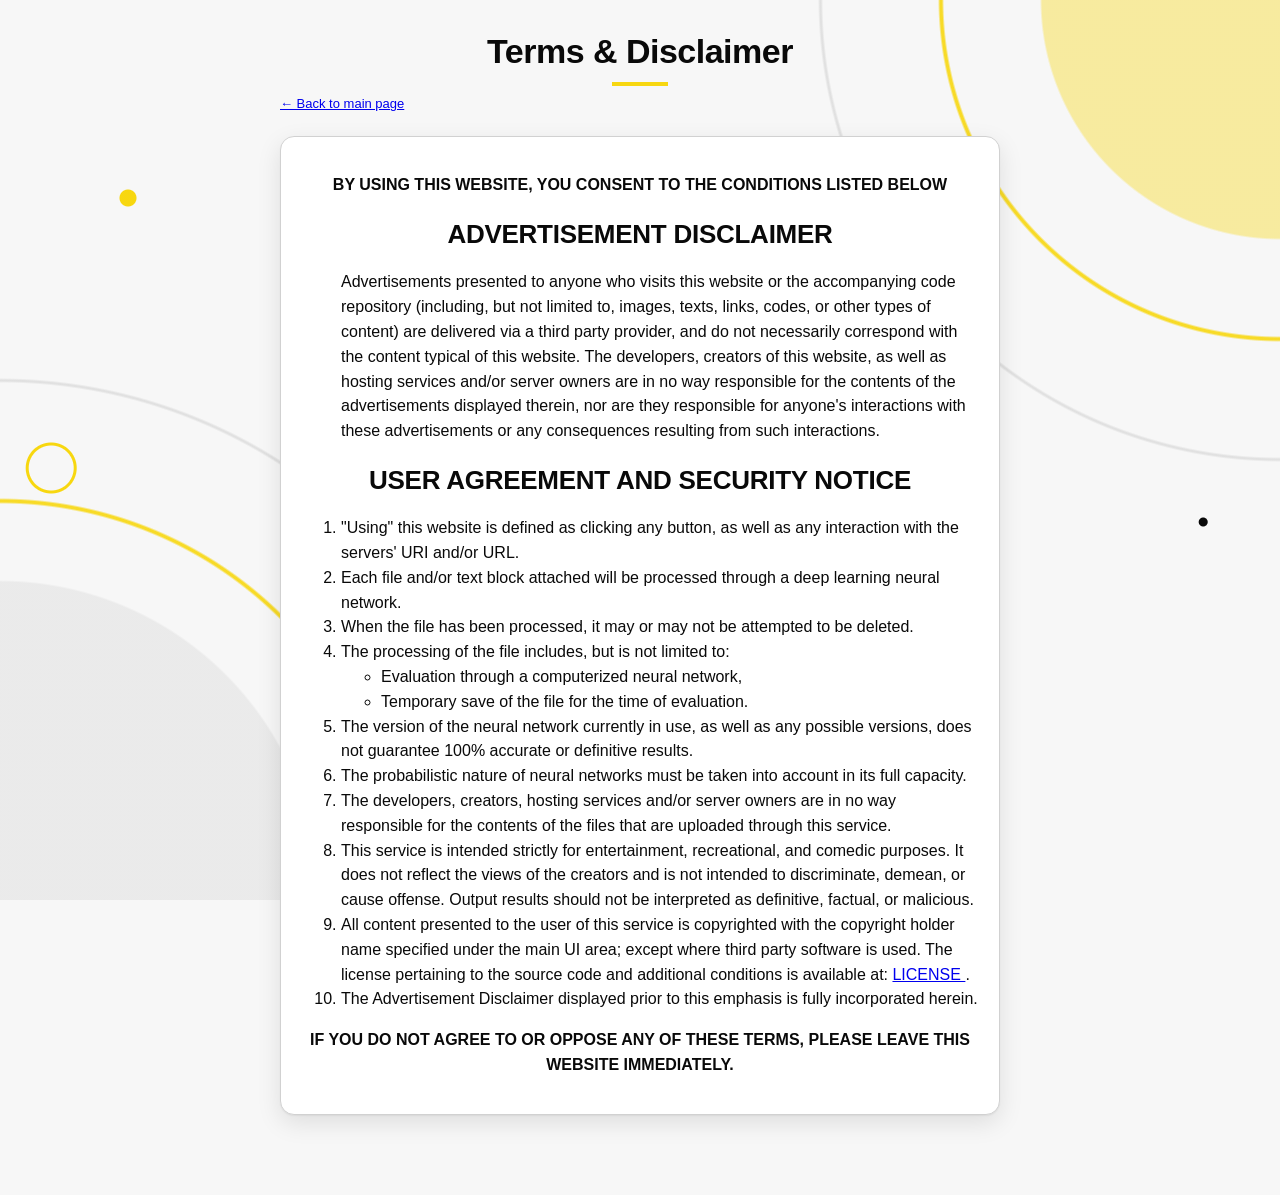
<file: local_terms.html>
<!DOCTYPE html>
<html lang="en">
<head>
    <meta charset="UTF-8">
    <meta name="viewport" content="width=device-width, initial-scale=1.0">
    <title>Terms & Disclaimer — AI text detector</title>
    <link rel="stylesheet" href="./main.css">

    <!--FAVICONS-->
    <link rel="icon" type="image/x-icon" href="/images/favicon.ico?v=1" sizes="any">
    <link rel="icon" type="image/svg+xml" href="/images/favicon.svg?v=1">
    <link rel="icon" type="image/png" sizes="96x96" href="/images/favicon-96x96.png?v=1">
    <link rel="apple-touch-icon" href="/images/apple-touch-icon.png?v=1">
    <link rel="manifest" href="/images/site.webmanifest?v=1">
</head>
<body>
<main class="wrap">
    <header>
        <h1>Terms &amp; Disclaimer</h1>
        <p class="sub"><a href="./index.html">← Back to main page</a></p>
    </header>

    <section class="panel">
        <p class="notice"><strong>BY USING THIS WEBSITE, YOU CONSENT TO THE CONDITIONS LISTED BELOW</strong></p>

        <h2>ADVERTISEMENT DISCLAIMER</h2>
        <ul class="emphasis">
            <li>Advertisements presented to anyone who visits this website or the accompanying code repository
                (including, but not limited to, images, texts, links, codes, or other types of content) are delivered
                via a third party provider, and do not necessarily correspond with the content typical of this website.
                The developers, creators of this website, as well as hosting services and/or server owners are in no way
                responsible for the contents of the advertisements displayed therein, nor are they responsible for
                anyone's interactions with these advertisements or any consequences resulting from such interactions.
            </li>
        </ul>

        <h2>USER AGREEMENT AND SECURITY NOTICE</h2>
        <ol>
            <li>"Using" this website is defined as clicking any button, as well as any interaction with the servers' URI
                and/or URL.
            </li>
            <li>Each file and/or text block attached will be processed through a deep learning neural network.</li>
            <li>When the file has been processed, it may or may not be attempted to be deleted.</li>
            <li>The processing of the file includes, but is not limited to:
                <ul>
                    <li>Evaluation through a computerized neural network,</li>
                    <li>Temporary save of the file for the time of evaluation.</li>
                </ul>
            </li>
            <li>The version of the neural network currently in use, as well as any possible versions, does not guarantee
                100% accurate or definitive results.
            </li>
            <li>The probabilistic nature of neural networks must be taken into account in its full capacity.</li>
            <li>The developers, creators, hosting services and/or server owners are in no way responsible for the
                contents of the files that are uploaded through this service.
            </li>
            <li>This service is intended strictly for entertainment, recreational, and comedic purposes. It does not
                reflect the views of the creators and is not intended to discriminate, demean, or cause offense. Output
                results should not be interpreted as definitive, factual, or malicious.
            </li>
            <li>All content presented to the user of this service is copyrighted with the copyright holder name
                specified under the main UI area; except where third party software is used.
                The license pertaining to the source code and additional conditions is available at:
                <a target="_blank" rel="noopener noreferrer"
                   href="https://raw.githubusercontent.com/text-prism/text-prism.github.io/refs/heads/main/LICENSE">
                    LICENSE
                </a>.
            </li>
            <li>The Advertisement Disclaimer displayed prior to this emphasis is fully incorporated herein.</li>
        </ol>

        <p class="notice"><strong>IF YOU DO NOT AGREE TO OR OPPOSE ANY OF THESE TERMS, PLEASE LEAVE THIS WEBSITE
            IMMEDIATELY.</strong></p>
    </section>
</main>
</body>
</html>
</file>
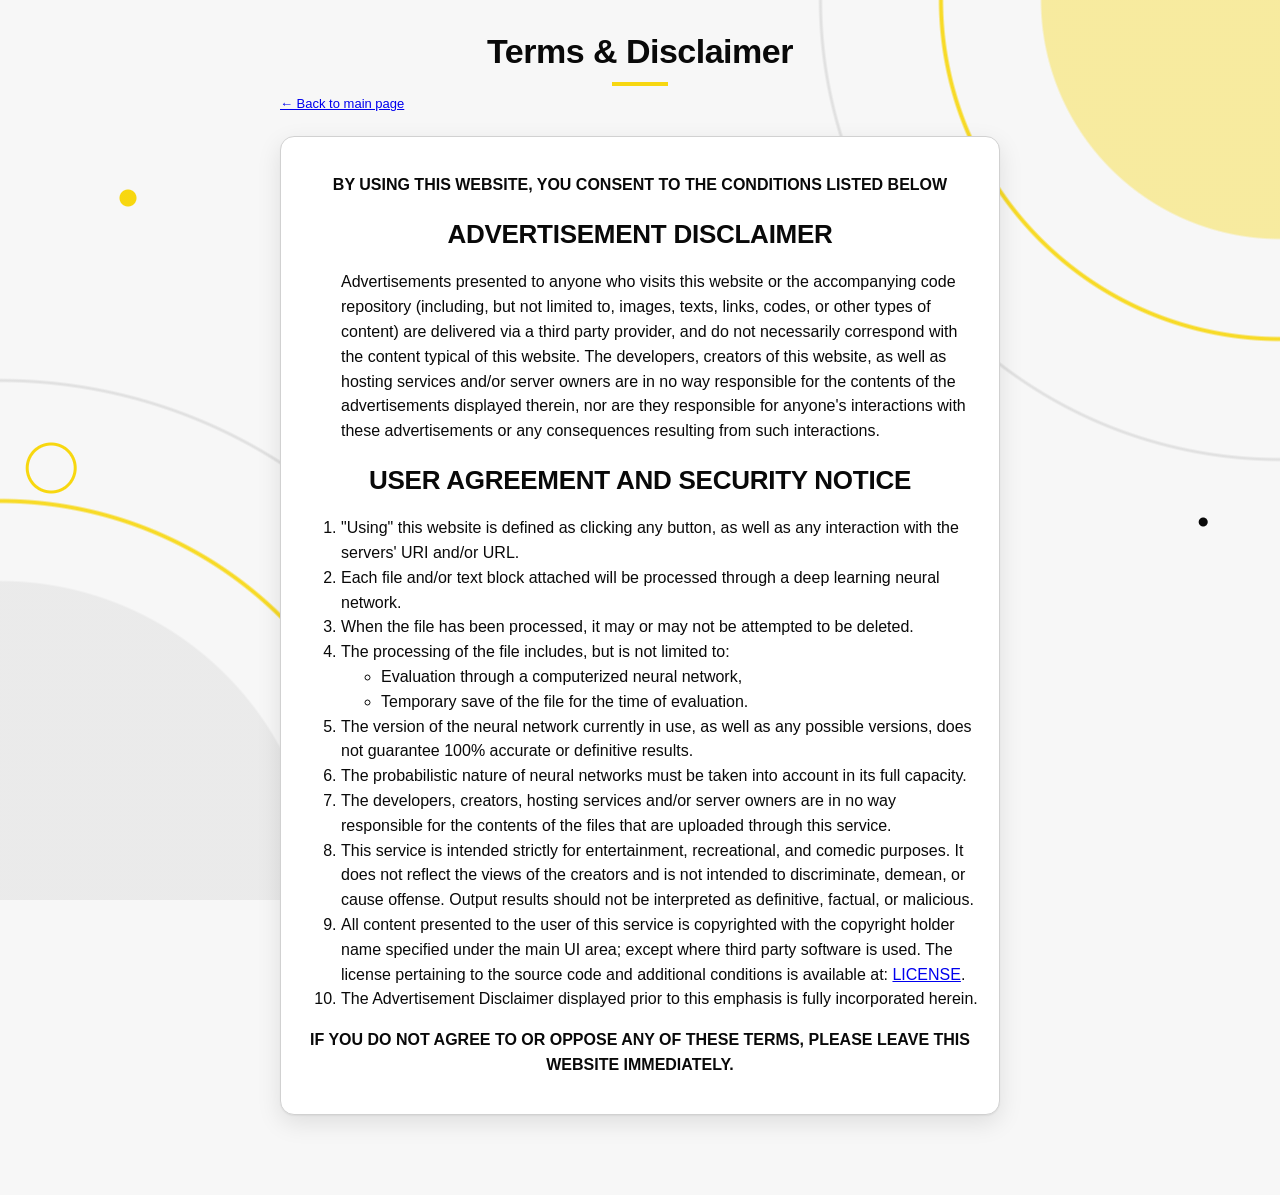
<file: terms.html>
<!DOCTYPE html>
<html lang="en">
<head>
    <meta charset="UTF-8">
    <meta name="viewport" content="width=device-width, initial-scale=1.0">
    <title>Terms & Disclaimer — AI text detector</title>
    <link rel="stylesheet" href="./main.css">

    <!--FAVICONS-->
    <link rel="icon" type="image/x-icon" href="/images/favicon.ico?v=1" sizes="any">
    <link rel="icon" type="image/svg+xml" href="/images/favicon.svg?v=1">
    <link rel="icon" type="image/png" sizes="96x96" href="/images/favicon-96x96.png?v=1">
    <link rel="apple-touch-icon" href="/images/apple-touch-icon.png?v=1">
    <link rel="manifest" href="/images/site.webmanifest?v=1">
</head>
<body>
<main class="wrap">
    <header>
        <h1>Terms &amp; Disclaimer</h1>
        <p class="sub"><a href="./index.html">← Back to main page</a></p>
    </header>

    <section class="panel">
        <p class="notice"><strong>BY USING THIS WEBSITE, YOU CONSENT TO THE CONDITIONS LISTED BELOW</strong></p>

        <h2>ADVERTISEMENT DISCLAIMER</h2>
        <ul class="emphasis">
            <li>Advertisements presented to anyone who visits this website or the accompanying code repository (including, but not limited to, images, texts, links, codes, or other types of content) are delivered via a third party provider, and do not necessarily correspond with the content typical of this website. The developers, creators of this website, as well as hosting services and/or server owners are in no way responsible for the contents of the advertisements displayed therein, nor are they responsible for anyone's interactions with these advertisements or any consequences resulting from such interactions.</li>
        </ul>

        <h2>USER AGREEMENT AND SECURITY NOTICE</h2>
        <ol>
            <li>"Using" this website is defined as clicking any button, as well as any interaction with the servers' URI and/or URL.</li>
            <li>Each file and/or text block attached will be processed through a deep learning neural network.</li>
            <li>When the file has been processed, it may or may not be attempted to be deleted.</li>
            <li>The processing of the file includes, but is not limited to:
                <ul>
                    <li>Evaluation through a computerized neural network,</li>
                    <li>Temporary save of the file for the time of evaluation.</li>
                </ul>
            </li>
            <li>The version of the neural network currently in use, as well as any possible versions, does not guarantee 100% accurate or definitive results.</li>
            <li>The probabilistic nature of neural networks must be taken into account in its full capacity.</li>
            <li>The developers, creators, hosting services and/or server owners are in no way responsible for the contents of the files that are uploaded through this service.</li>
            <li>This service is intended strictly for entertainment, recreational, and comedic purposes. It does not reflect the views of the creators and is not intended to discriminate, demean, or cause offense. Output results should not be interpreted as definitive, factual, or malicious.</li>
            <li>All content presented to the user of this service is copyrighted with the copyright holder name specified under the main UI area; except where third party software is used.
                The license pertaining to the source code and additional conditions is available at: <a href="https://raw.githubusercontent.com/text-prism/text-prism.github.io/refs/heads/main/LICENSE">LICENSE</a>.</li>
            <li>The Advertisement Disclaimer displayed prior to this emphasis is fully incorporated herein.</li>
        </ol>

        <p class="notice"><strong>IF YOU DO NOT AGREE TO OR OPPOSE ANY OF THESE TERMS, PLEASE LEAVE THIS WEBSITE IMMEDIATELY.</strong></p>
    </section>
</main>
</body>
</html>
</file>
<file: main.css>
:root {
  color-scheme: dark;

  /* ---- Fonts ---- */
  --font-header: 'Arial Black', Arial, 'Helvetica Neue', sans-serif;
  --font-body: 'Avenir Next', Avenir, -apple-system, BlinkMacSystemFont, 'Segoe UI', Roboto, sans-serif;

  /* ---- Surfaces & text: black and white ---- */
  --bg: oklch(13% 0 0);
  --panel: oklch(18% 0 0);
  --panel2: oklch(23% 0 0);
  --border: oklch(32% 0 0);
  --text: oklch(98% 0 0);
  --muted: oklch(72% 0 0);

  /* ---- Accent: yellow (accent-2 is a very close shade, so any gradient stays subtle) ---- */
  --accent: oklch(88% 0.18 98);
  --accent-2: oklch(83% 0.17 90);
  --accent-text: var(--accent);   /* yellow used as text/link color */
  --focus: var(--accent);         /* border color for hover/focus */
  --on-accent: oklch(15% 0 0);

  /* ---- Semantic colors (kept distinct so results stay readable) ---- */
  --green: oklch(72% 0.15 150);
  --amber: oklch(76% 0.16 62);
  --red: oklch(66% 0.2 25);

  /* ---- Background circles ---- */
  --c-fill: 13%;
  --c-ring: 45%;
  --c-line: 10%;
  --c-soft: 6%;
  --circle-fill: color-mix(in oklch, var(--accent) var(--c-fill), transparent);
  --circle-ring: color-mix(in oklch, var(--accent) var(--c-ring), transparent);
  --circle-line: color-mix(in oklch, var(--text) var(--c-line), transparent);
  --circle-soft: color-mix(in oklch, var(--text) var(--c-soft), transparent);

  /* ---- Shape & elevation ---- */
  --radius: 14px;
  --radius-sm: 8px;
  --shadow-1: 0 1px 2px oklch(0% 0 0 / 0.35);
  --shadow-2: 0 10px 30px oklch(0% 0 0 / 0.22);

  /* ---- Motion ---- */
  --dur: 150ms;
  --ease: cubic-bezier(0.2, 0.8, 0.2, 1);
}

@media (prefers-color-scheme: light) {
  :root {
    color-scheme: light;
    --bg: oklch(97.5% 0 0);
    --panel: oklch(100% 0 0);
    --panel2: oklch(96% 0 0);
    --border: oklch(86% 0 0);
    --text: oklch(14% 0 0);
    --muted: oklch(44% 0 0);
    --accent-text: oklch(14% 0 0);  /* yellow text is unreadable on white */
    --focus: oklch(14% 0 0);
    --green: oklch(50% 0.13 150);
    --amber: oklch(62% 0.16 62);
    --red: oklch(54% 0.2 25);
    --c-fill: 38%;
    --c-ring: 90%;
    --c-line: 9%;
    --c-soft: 5%;
    --shadow-1: 0 1px 2px oklch(0% 0 0 / 0.06);
    --shadow-2: 0 8px 24px oklch(0% 0 0 / 0.10);
  }
}

@media (prefers-reduced-motion: reduce) {
  * { transition-duration: 0.001ms !important; animation-duration: 0.001ms !important; }
}

* { box-sizing: border-box; }

::selection { background: var(--accent); color: var(--on-accent); }

body {
  margin: 0;
  font-family: var(--font-body);
  background: var(--bg);
  color: var(--text);
  line-height: 1.55;
  -webkit-font-smoothing: antialiased;
  text-rendering: optimizeLegibility;
}

/* ---- Background circles: flat shapes, fixed behind everything ---- */
body::before {
  content: "";
  position: fixed;
  inset: 0;
  z-index: -1;
  pointer-events: none;
  background-image:
    /* top-right: solid disc + two rings */
    radial-gradient(circle 240px at 100% 0%, var(--circle-fill) 238px, transparent 240px),
    radial-gradient(circle 342px at 100% 0%, transparent 336px, var(--circle-ring) 338px, var(--circle-ring) 340px, transparent 342px),
    radial-gradient(circle 462px at 100% 0%, transparent 457px, var(--circle-line) 459px, var(--circle-line) 460px, transparent 462px),
    /* bottom-left: soft disc + two rings */
    radial-gradient(circle 320px at 0% 100%, var(--circle-soft) 318px, transparent 320px),
    radial-gradient(circle 402px at 0% 100%, transparent 396px, var(--circle-ring) 398px, var(--circle-ring) 400px, transparent 402px),
    radial-gradient(circle 522px at 0% 100%, transparent 517px, var(--circle-line) 519px, var(--circle-line) 520px, transparent 522px),
    /* small accents */
    radial-gradient(circle 9px at 10% 22%, var(--accent) 8px, transparent 9px),
    radial-gradient(circle 5px at 94% 58%, var(--text) 4px, transparent 5px),
    radial-gradient(circle 26px at 4% 52%, transparent 22px, var(--accent) 23px, var(--accent) 25px, transparent 26px);
}

* { scrollbar-width: thin; scrollbar-color: var(--border) transparent; }
*::-webkit-scrollbar { width: 10px; height: 10px; }
*::-webkit-scrollbar-thumb { background: var(--border); border-radius: 999px; }
*::-webkit-scrollbar-track { background: transparent; }

/* ---- Page-level layout: ad rails only render if there's room for
   all three columns side by side, so they can never crowd main content ---- */

.wrap {
  max-width: 960px;
  margin: 0 auto;
  padding: clamp(20px, 4vw, 32px) clamp(14px, 3vw, 20px) 64px;
  container-type: inline-size;
}

header { margin-bottom: 22px; }

/* Headers share one heavy display face; sized/positioned individually below */
h1, h2, details > summary {
  font-family: var(--font-header);
  font-weight: 900;
}

h1 {
  font-size: clamp(24px, 4vw, 34px);
  line-height: 1.12;
  margin: 0 0 8px;
  letter-spacing: -0.015em;
  text-wrap: balance;
  text-align: center;
}
h1::after {
  content: "";
  display: block;
  width: 56px;
  height: 4px;
  margin: 12px auto 0;
  background: var(--accent);
}

h2 {
  font-size: clamp(20px, 2.4vw, 26px);
  margin: 0 0 6px;
  letter-spacing: -0.01em;
  text-wrap: balance;
  text-align: center;
}
.sub { color: var(--muted); font-size: 13px; margin: 0; }

.emphasis {
  list-style: none;
}

.terms-note { font-size: 12px; color: var(--muted); margin: 10px 0 0; }
.terms-note a { color: var(--accent-text); text-decoration: underline; text-underline-offset: 2px; }

.panel {
  background: var(--panel);
  border: 1px solid var(--border);
  border-radius: var(--radius);
  padding: 20px;
  margin-bottom: 16px;
  box-shadow: var(--shadow-1), var(--shadow-2);
  transition: border-color var(--dur) var(--ease);
}
.panel:has(:focus-visible) { border-color: color-mix(in oklch, var(--focus) 60%, var(--border)); }

.dropzone {
  border: 1.5px dashed color-mix(in oklch, var(--accent) 55%, var(--border));
  border-radius: var(--radius);
  padding: 28px 16px;
  text-align: center;
  cursor: pointer;
  transition: border-color var(--dur) var(--ease), background-color var(--dur) var(--ease);
}
.dropzone:hover { border-color: var(--accent); background: var(--panel2); }
.dropzone.drag { border-color: var(--accent); border-style: solid; background: color-mix(in oklch, var(--accent) 12%, var(--panel2)); }
.dropzone p { margin: 0; color: var(--muted); }
.dropzone input { display: none; }

textarea {
  width: 100%;
  min-height: 140px;
  background: var(--panel2);
  color: var(--text);
  border: 1px solid var(--border);
  border-radius: var(--radius-sm);
  padding: 10px 12px;
  font-family: inherit;
  font-size: 13px;
  resize: vertical;
  margin-top: 12px;
  transition: border-color var(--dur) var(--ease);
}
textarea:focus-visible {
  outline: none;
  border-color: var(--focus);
  box-shadow: 0 0 0 3px color-mix(in oklch, var(--accent) 40%, transparent);
}

.row { display: flex; gap: 12px; flex-wrap: wrap; align-items: center; }
.row > .field { flex: 1 1 160px; }
.settings-row { margin-top: 14px; }
@container (min-width: 520px) {
  .settings-row { display: grid; grid-template-columns: repeat(3, 1fr); gap: 12px; }
  .settings-row > .field { flex: initial; }
}
.force-row { margin-top: 10px; }
.actions-row { margin-top: 14px; }

label { font-size: 12px; color: var(--muted); display: block; margin-bottom: 4px; }

select, button {
  background: var(--panel2);
  color: var(--text);
  border: 1px solid var(--border);
  border-radius: var(--radius-sm);
  padding: 9px 12px;
  font-size: 13px;
  font-family: inherit;
  transition: border-color var(--dur) var(--ease), transform var(--dur) var(--ease), box-shadow var(--dur) var(--ease);
}
select {
  width: 100%;
  -webkit-appearance: none;
  -moz-appearance: none;
  appearance: none;
  padding-right: 32px;
  background-image: url("data:image/svg+xml,%3Csvg xmlns='http://www.w3.org/2000/svg' width='10' height='6' viewBox='0 0 10 6'%3E%3Cpath d='M1 1l4 4 4-4' fill='none' stroke='%239aa0ab' stroke-width='1.5' stroke-linecap='round' stroke-linejoin='round'/%3E%3C/svg%3E");
  background-repeat: no-repeat;
  background-position: right 12px center;
}
select:focus-visible, button:focus-visible {
  outline: none;
  border-color: var(--focus);
  box-shadow: 0 0 0 3px color-mix(in oklch, var(--accent) 40%, transparent);
}

button { cursor: pointer; }
button:hover { border-color: var(--focus); }
button:active { transform: translateY(1px); }

button.primary {
  background: linear-gradient(180deg, var(--accent), var(--accent-2));
  color: var(--on-accent);
  border: none;
  font-weight: 700;
}
button.primary:hover { filter: brightness(1.05); transform: translateY(-1px); }
button.primary:active { transform: translateY(0); filter: brightness(0.97); }
button.primary:disabled { opacity: .5; cursor: not-allowed; transform: none; filter: none; }

button.ghost, .export-row button { cursor: pointer; }

.checkline { display: flex; align-items: center; gap: 6px; font-size: 12px; color: var(--muted); }
.checkline label { margin: 0; }
.checkline input { accent-color: var(--accent); width: 15px; height: 15px; }

.status { font-size: 12px; color: var(--muted); margin-top: 10px; white-space: pre-line; }

.bar-outer { height: 22px; background: var(--panel2); border-radius: 999px; overflow: hidden; border: 1px solid var(--border); }
.bar-ai { height: 100%; width: 0%; background: linear-gradient(90deg, var(--amber), color-mix(in oklch, var(--amber) 65%, var(--red))); transition: width .3s var(--ease); }
.stat-row { display: flex; justify-content: space-between; font-size: 13px; margin-top: 6px; }

.band-row { margin-top: 10px; display: flex; align-items: center; gap: 10px; flex-wrap: wrap; }
.band { display: inline-block; padding: 3px 10px; border-radius: 999px; font-size: 12px; font-weight: 600; }

.disclaimer { font-size: 12px; color: var(--muted); border-left: 3px solid var(--amber); padding: 8px 12px; background: var(--panel2); border-radius: 0 8px 8px 0; margin-top: 14px; }

#resultsPanel h2 { font-size: 15px; margin: 20px 0 10px; }
#resultsPanel h2:first-of-type { margin-top: 0; }

.heat { line-height: 2; font-size: 14px; padding: 12px; background: var(--panel2); border-radius: var(--radius-sm); border: 1px solid var(--border); white-space: pre-wrap; }
.heat span { padding: 1px 2px; border-radius: 3px; cursor: help; }

table { width: 100%; border-collapse: collapse; font-size: 12px; margin-top: 8px; }
th, td { text-align: left; padding: 7px 8px; border-bottom: 1px solid var(--border); }
th { color: var(--muted); font-weight: 500; }
tbody tr { transition: background-color var(--dur) var(--ease); }
tbody tr:hover { background: var(--panel2); }

.export-row { display: flex; gap: 8px; margin-bottom: 12px; flex-wrap: wrap; }
.export-row button { flex: none; }

details summary { cursor: pointer; font-size: 13px; color: var(--muted); }
details summary:hover { color: var(--accent-text); }
details summary:focus-visible { outline: none; color: var(--text); }
.limitations { font-size: 13px; color: var(--muted); margin-top: 10px; line-height: 1.7; }
.limitations p { margin: 0 0 10px; }

/* ---- Ad slots — flat black placeholders, swap the inner content for your
   ad network's embed (Google AdSense <ins>, an iframe, etc). Sizes are
   fixed, not fluid: standard IAB units break if scaled, so each one hides
   below its own breakpoint instead of shrinking. ---- */

.ad-slot {
  display: flex;
  align-items: center;
  justify-content: center;
  background: #000;
  color: #fff;
}

.ad-728x90 { width: 728px; height: 90px; margin: 0 auto 16px; }
@media (max-width: 799px) { .ad-728x90 { display: none; } }

.ad-300x250 { width: 300px; height: 250px; margin: 0 auto 16px; }
@media (max-width: 339px) { .ad-300x250 { display: none; } }

/* Skyscrapers: fixed to viewport, positioned relative to the centered
   .wrap's edges via calc(). Taken fully out of flow, so they can never
   resize or crowd main content — they only render if the math guarantees
   clearance on both sides. */
.ad-skyscraper {
  display: none;
  width: 160px;
  height: 600px;
  position: fixed;
  top: 24px;
}
.ad-skyscraper.left  { left: calc(50% - 664px); }   /* 480 (half of .wrap at 960px) + 24 (gap) + 160 */
.ad-skyscraper.right { left: calc(50% + 504px); height: 300px;}   /* 480 + 24 */

/* ---- Mid tier: room for ONE column only. Wrap is narrowed here so the
   right skyscraper has clearance without overlapping content. ---- */
@media (min-width: 1180px) and (max-width: 1359.98px) {
  .wrap { max-width: 760px; }
  .ad-skyscraper.left {
    display: flex;
    left: calc(50% - 564px);   /* 380 (half of .wrap at 760px) + 24 (gap) */
  }
}

/* ---- Wide tier: room for both columns at .wrap's full 960px width ---- */
@media (min-width: 1360px) {
  .ad-skyscraper { display: flex; }
}

#author {
  text-align: center;
  font-size: 12px;
  color: var(--muted);
  margin-top: 24px;
  padding-top: 16px;
  border-top: 1px solid var(--border);
}

.notice { text-align: center; font-weight: 900}

.hidden { display: none; }

@media print {
  .no-print { display: none !important; }
  body { background: #fff; color: #000; }
  body::before { display: none; }
  h1::after { display: none; }
  .wrap { max-width: 100%; padding: 0; }
  .panel { border-color: #ccc; background: #fff; box-shadow: none; }
  .heat, .heat span, .band { -webkit-print-color-adjust: exact; print-color-adjust: exact; }
}
.model-info { font-size: 12px; color: var(--muted); margin-top: 10px; line-height: 1.6; }
.model-info p { margin: 0 0 4px; }
</file>
